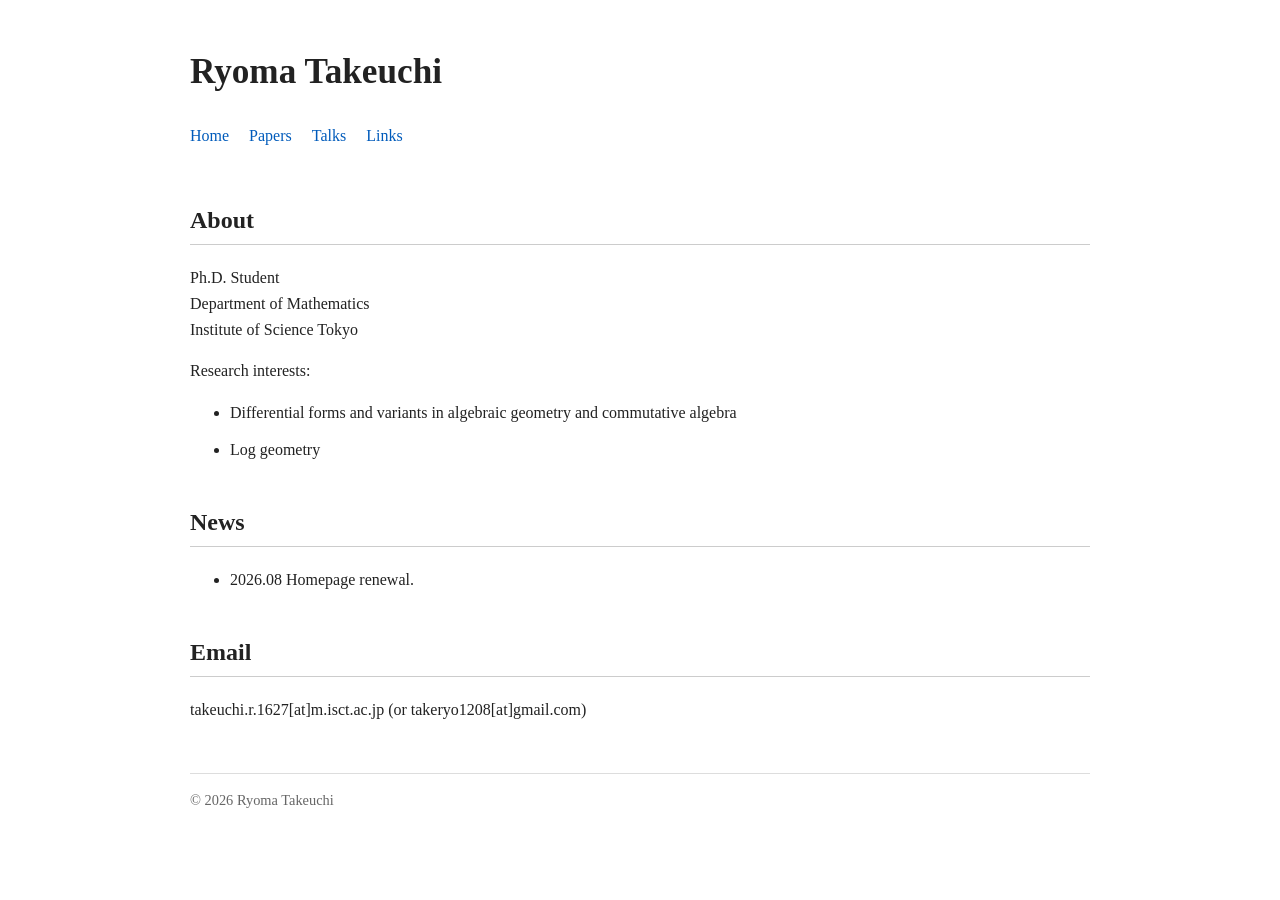
<file: index.html>
<!DOCTYPE html>
<html lang="en">
<head>
    <meta charset="UTF-8">
    <meta name="viewport" content="width=device-width, initial-scale=1.0">
    <title>Ryoma Takeuchi</title>
    <link rel="stylesheet" href="style.css">
</head>
<body>

<header>
    <h1>Ryoma Takeuchi</h1>
    <nav>
        <ul>
            <li><a href="index.html">Home</a></li>
            <li><a href="papers.html">Papers</a></li>
            <li><a href="talks.html">Talks</a></li>
            <li><a href="links.html">Links</a></li>
        </ul>
    </nav>
</header>

<main>

<section>
<h2>About</h2>

<p>
Ph.D. Student<br>
Department of Mathematics<br>
Institute of Science Tokyo
</p>

<p>
Research interests:
</p>

<ul>
    <li>Differential forms and variants in algebraic geometry and commutative algebra</li>
    <li>Log geometry</li>
</ul>

</section>

<section>
<h2>News</h2>

<ul>
    <li>2026.08 Homepage renewal.</li>
</ul>

</section>

<section>
<h2>Email</h2>

<p>takeuchi.r.1627[at]m.isct.ac.jp (or takeryo1208[at]gmail.com)</p>
</section>

</main>

<footer>
    © 2026 Ryoma Takeuchi
</footer>

</body>
</html>
</file>
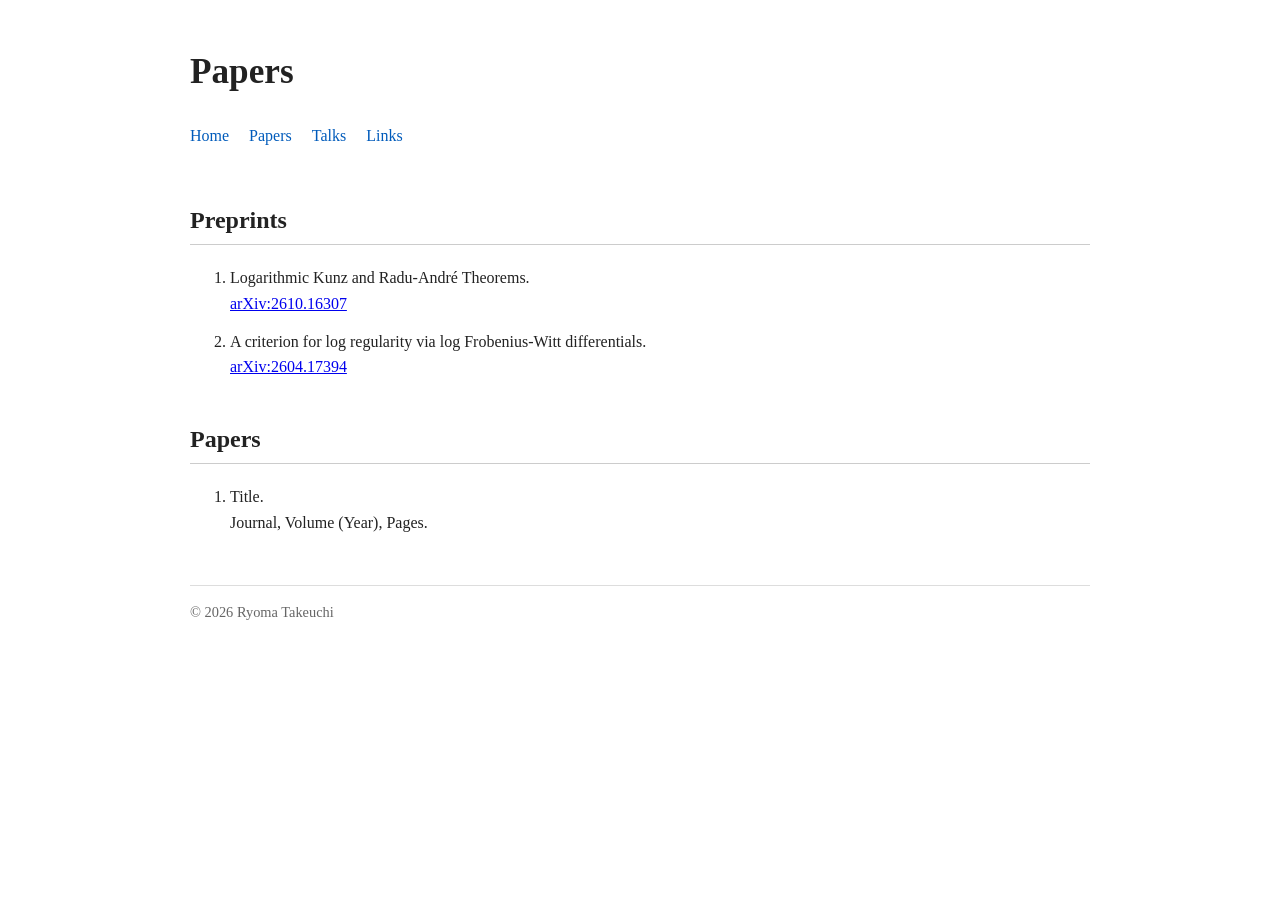
<file: papers.html>
<!DOCTYPE html>
<html lang="en">
<head>
<meta charset="UTF-8">
<title>Papers</title>
<link rel="stylesheet" href="style.css">
</head>

<body>

<header>
<h1>Papers</h1>

<nav>
<ul>
<li><a href="index.html">Home</a></li>
<li><a href="papers.html">Papers</a></li>
<li><a href="talks.html">Talks</a></li>
<li><a href="links.html">Links</a></li>
</ul>
</nav>

</header>

<main>

<h2>Preprints</h2>

<ol>
<li>
Logarithmic Kunz and Radu-André Theorems.<br>
<a href="https://arxiv.org/abs/2610.16307">arXiv:2610.16307</a>
</li>
<li>
A criterion for log regularity via log Frobenius-Witt differentials.<br>
<a href="https://arxiv.org/abs/2604.17394">arXiv:2604.17394</a>
</li>
</ol>

<h2>Papers</h2>

<ol>

<li>
Title.<br>
Journal, Volume (Year), Pages.
</li>

</ol>

</main>

<footer>
© 2026 Ryoma Takeuchi
</footer>

</body>
</html>
</file>
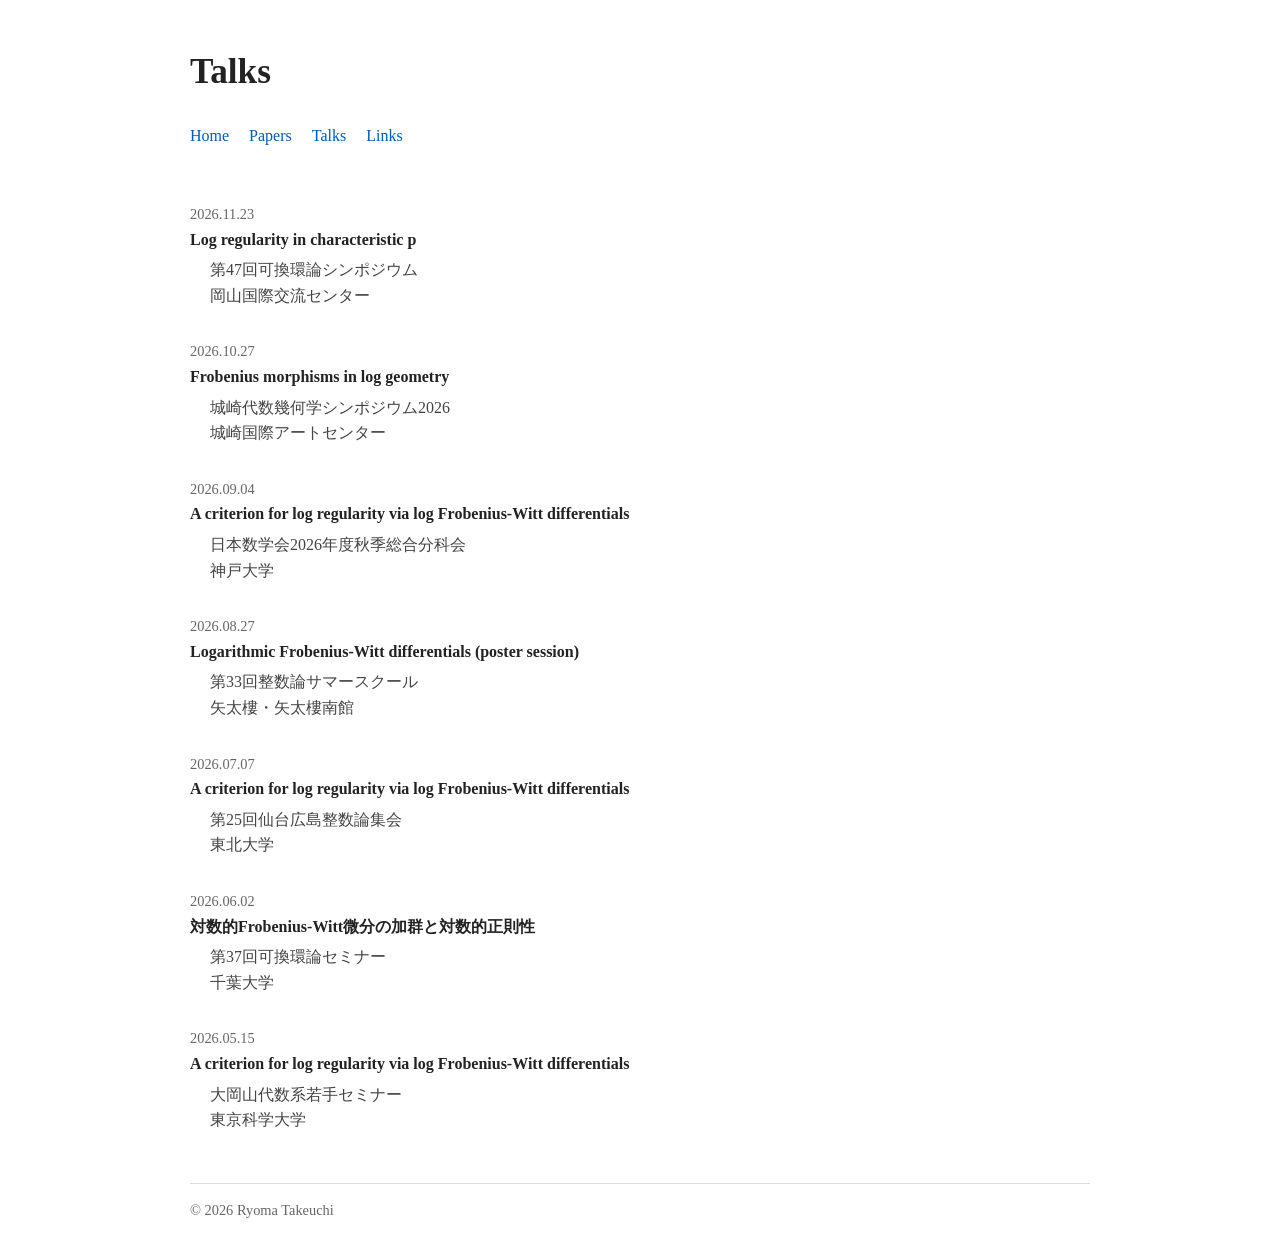
<file: talks.html>
<!DOCTYPE html>
<html lang="ja">
<head>
<meta charset="UTF-8">
<title>Talks</title>
<link rel="stylesheet" href="style.css">
</head>

<body>

<header>

<h1>Talks</h1>

<nav>
<ul>
<li><a href="index.html">Home</a></li>
<li><a href="papers.html">Papers</a></li>
<li><a href="talks.html">Talks</a></li>
<li><a href="links.html">Links</a></li>
</ul>
</nav>

</header>

<main>
<div class="talk">

    <p class="talk-title">
        <span class="talk-date">2026.11.23</span><br>
        <strong>Log regularity in characteristic p</strong>
    </p>

    <p class="talk-info">
        第47回可換環論シンポジウム<br>
        岡山国際交流センター
    </p>

</div>

<div class="talk">

    <p class="talk-title">
        <span class="talk-date">2026.10.27</span><br>
        <strong>Frobenius morphisms in log geometry</strong>
    </p>

    <p class="talk-info">
        城崎代数幾何学シンポジウム2026<br>
        城崎国際アートセンター
    </p>

</div>

<div class="talk">

    <p class="talk-title">
        <span class="talk-date">2026.09.04</span><br>
        <strong>A criterion for log regularity via log Frobenius-Witt differentials</strong>
    </p>

    <p class="talk-info">
        日本数学会2026年度秋季総合分科会<br>
        神戸大学
    </p>

</div>

<div class="talk">

    <p class="talk-title">
        <span class="talk-date">2026.08.27</span><br>
        <strong>Logarithmic Frobenius-Witt differentials (poster session)</strong>
    </p>

    <p class="talk-info">
        第33回整数論サマースクール<br>
        矢太樓・矢太樓南館
    </p>

</div>

<div class="talk">

    <p class="talk-title">
        <span class="talk-date">2026.07.07</span><br>
        <strong>A criterion for log regularity via log Frobenius-Witt differentials</strong>
    </p>

    <p class="talk-info">
        第25回仙台広島整数論集会<br>
        東北大学
    </p>

</div>

<div class="talk">

    <p class="talk-title">
        <span class="talk-date">2026.06.02</span><br>
        <strong>対数的Frobenius-Witt微分の加群と対数的正則性</strong>
    </p>

    <p class="talk-info">
        第37回可換環論セミナー<br>
        千葉大学
    </p>

</div>

<div class="talk">

    <p class="talk-title">
        <span class="talk-date">2026.05.15</span><br>
        <strong>A criterion for log regularity via log Frobenius-Witt differentials</strong>
    </p>

    <p class="talk-info">
        大岡山代数系若手セミナー<br>
        東京科学大学
    </p>

</div>


</main>

<footer>
© 2026 Ryoma Takeuchi
</footer>

</body>
</html>
</file>
<file: style.css>
body{
    font-family: "Computer Modern Serif",　"Noto Serif JP",　serif;
    max-width: 900px;
    margin: auto;
    padding: 20px;
    line-height: 1.6;
    background: white;
    color: #222;
}

header{
    margin-bottom:40px;
}

nav ul{
    display:flex;
    gap:20px;
    list-style:none;
    padding:0;
}

nav a{
    text-decoration:none;
    color:#005bbb;
}

nav a:hover{
    text-decoration:underline;
}

h1{
    font-size:2.2em;
}

h2{
    border-bottom:1px solid #ccc;
    padding-bottom:5px;
    margin-top:40px;
}

footer{
    margin-top:50px;
    border-top:1px solid #ddd;
    padding-top:15px;
    color:#666;
    font-size:0.9em;
}

li{
    margin-bottom:12px;
}
.talk{
    margin-bottom:30px;
}

.talk-title{
    margin-bottom:5px;
}

.talk-date{
    color:#666;
    font-size:0.9em;
}

.talk-info{
    margin-top:0;
    margin-left:20px;
    color:#444;
}
</file>
